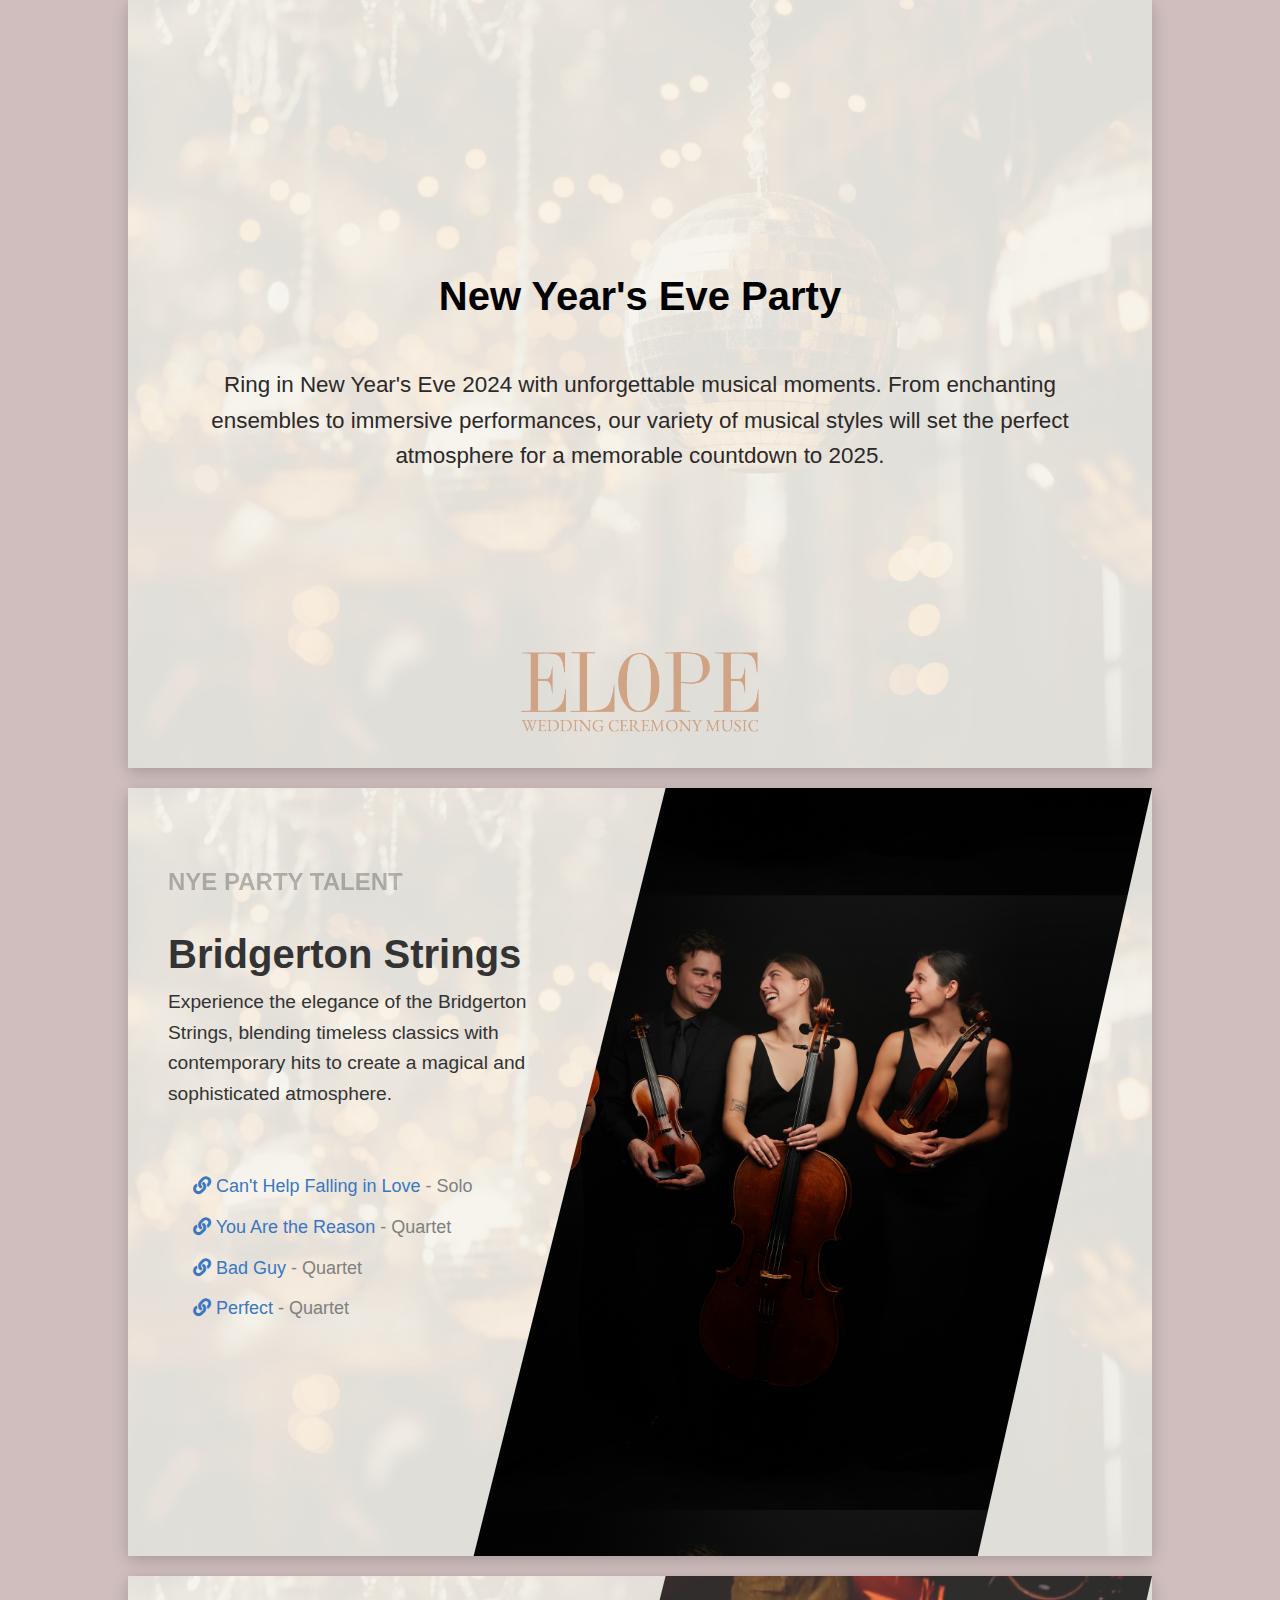
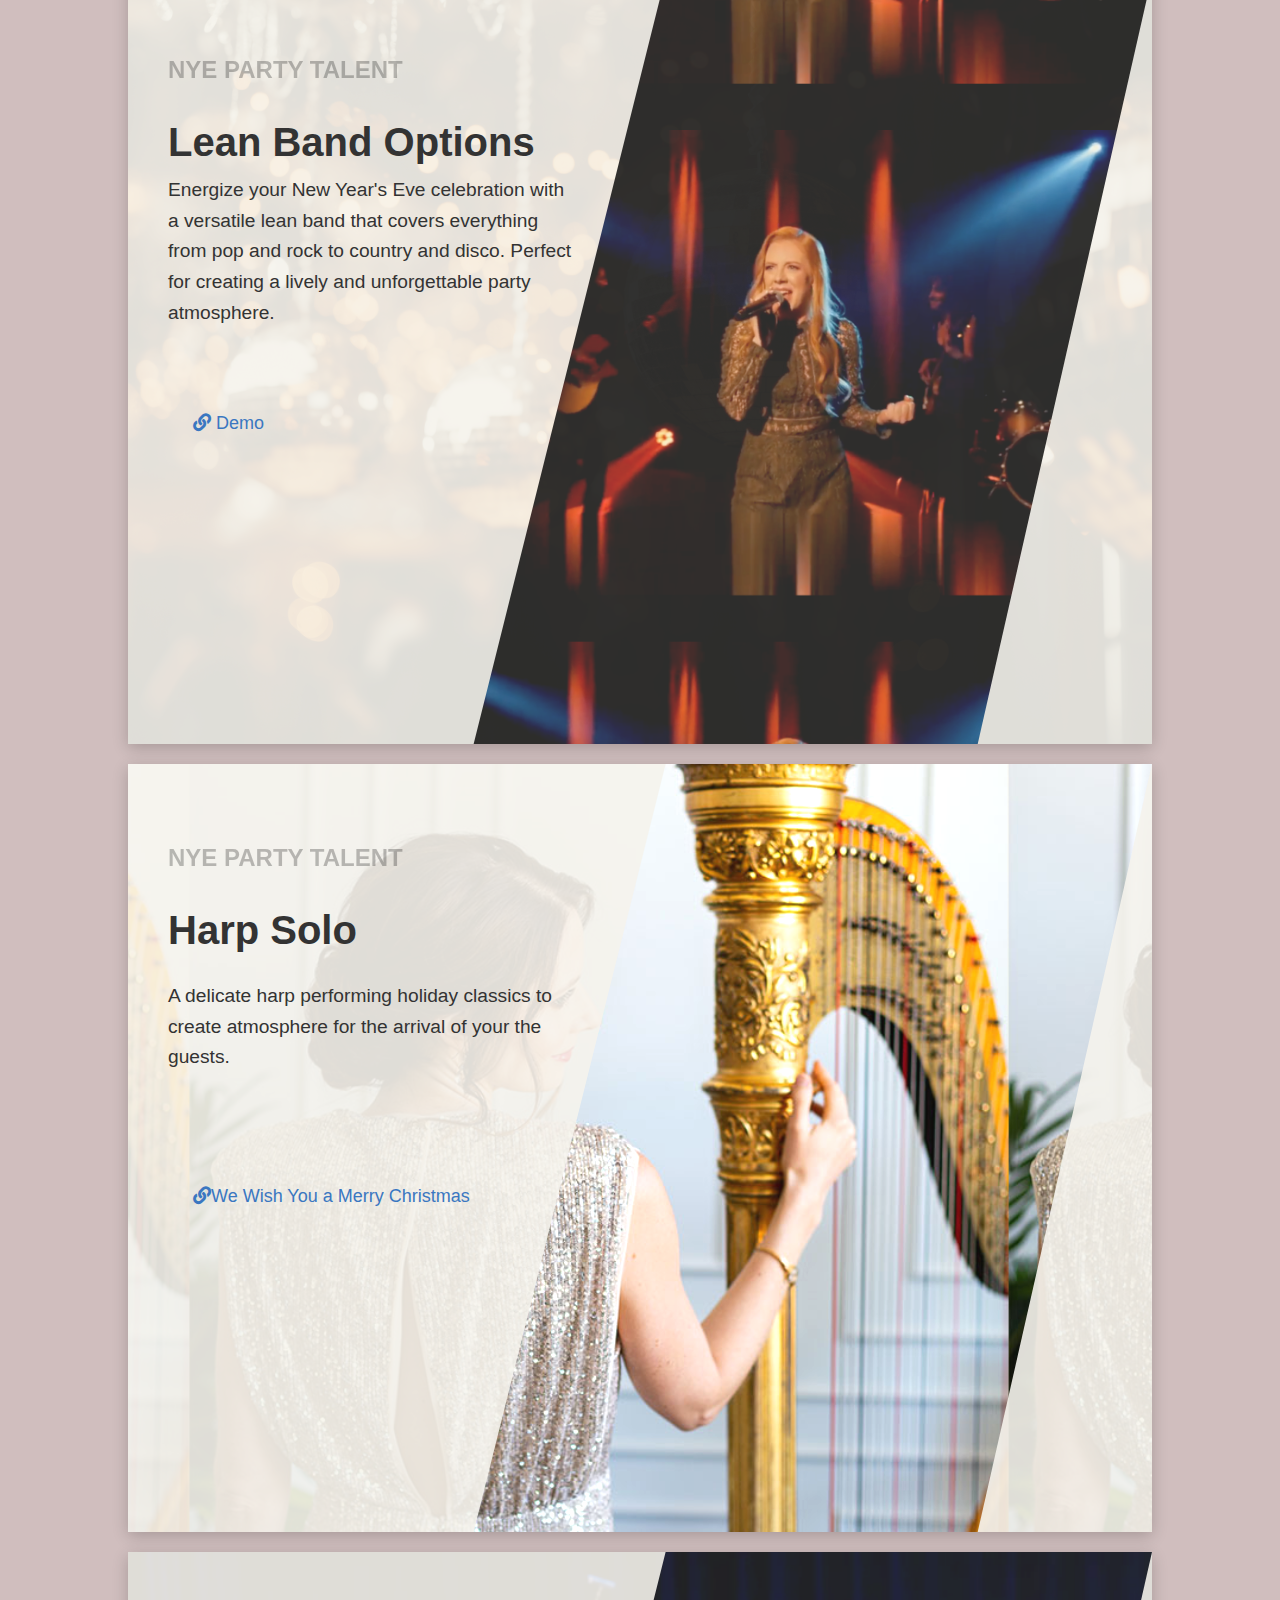
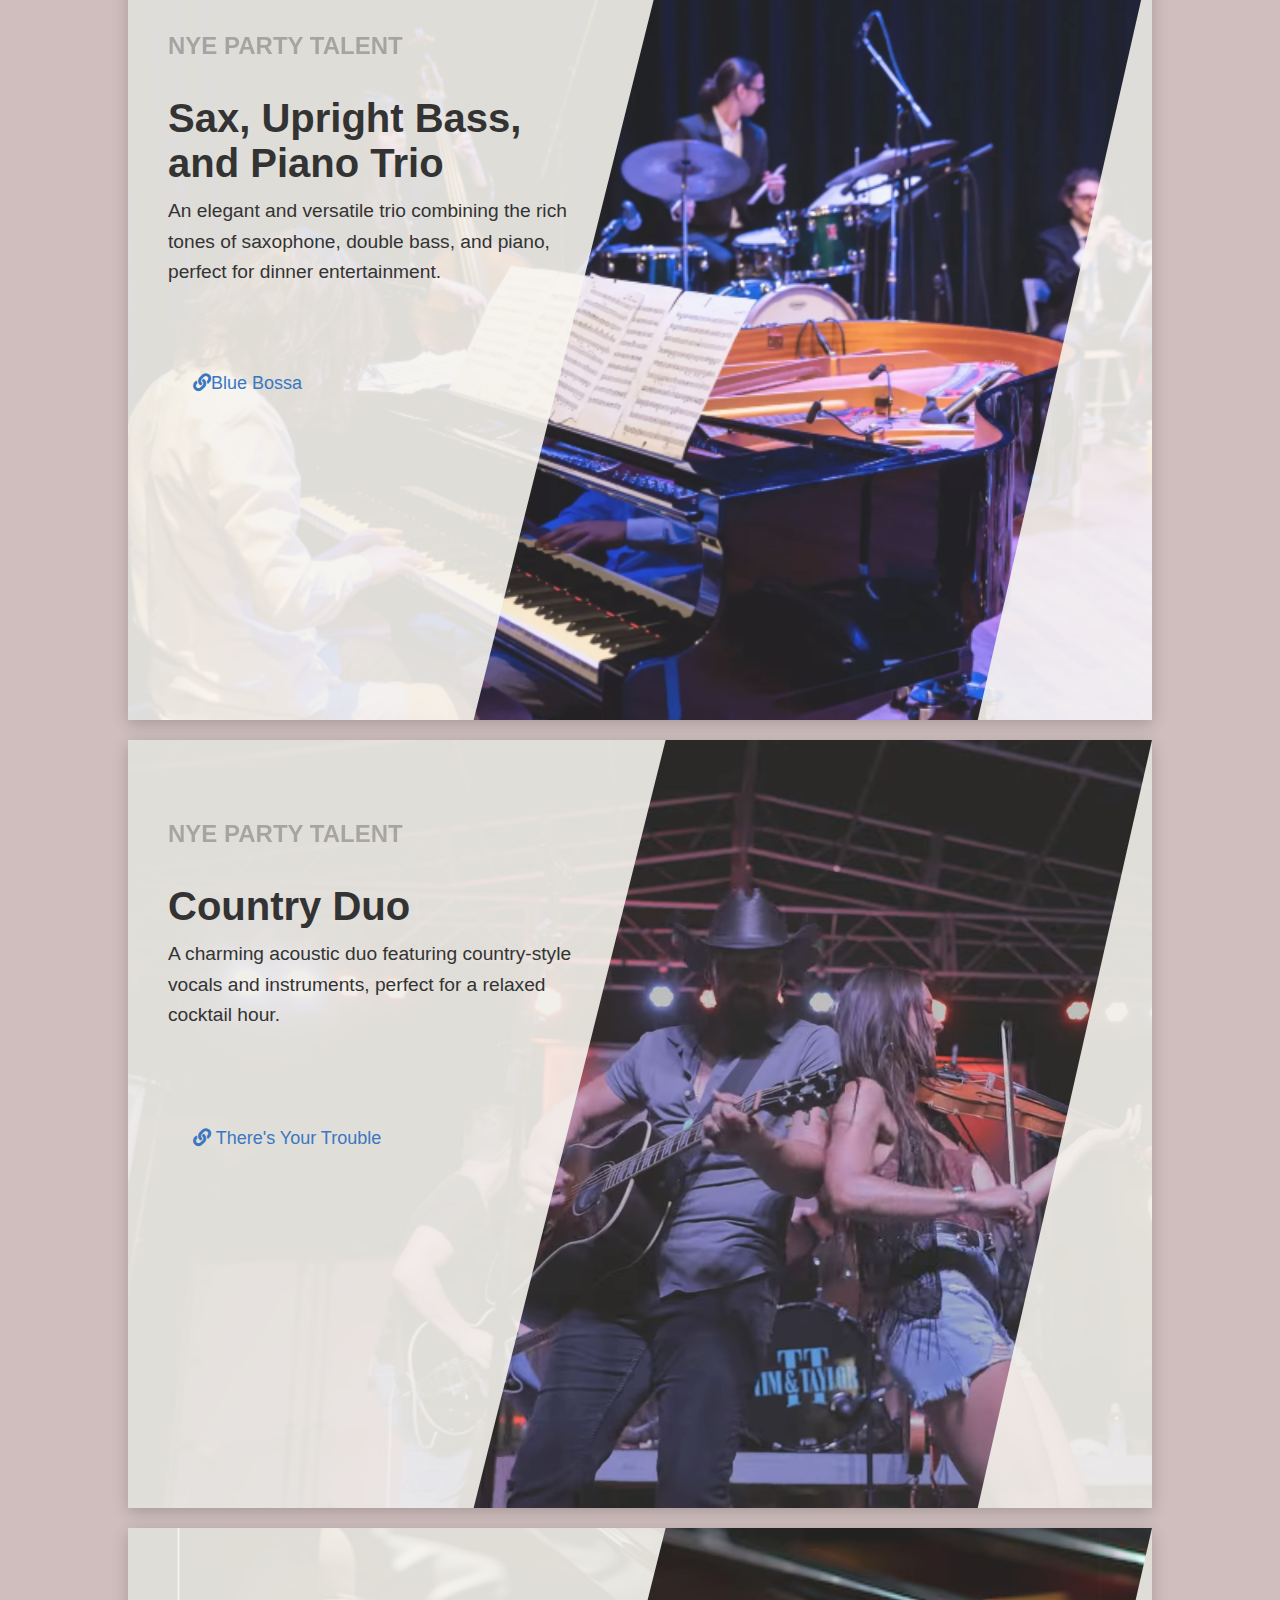
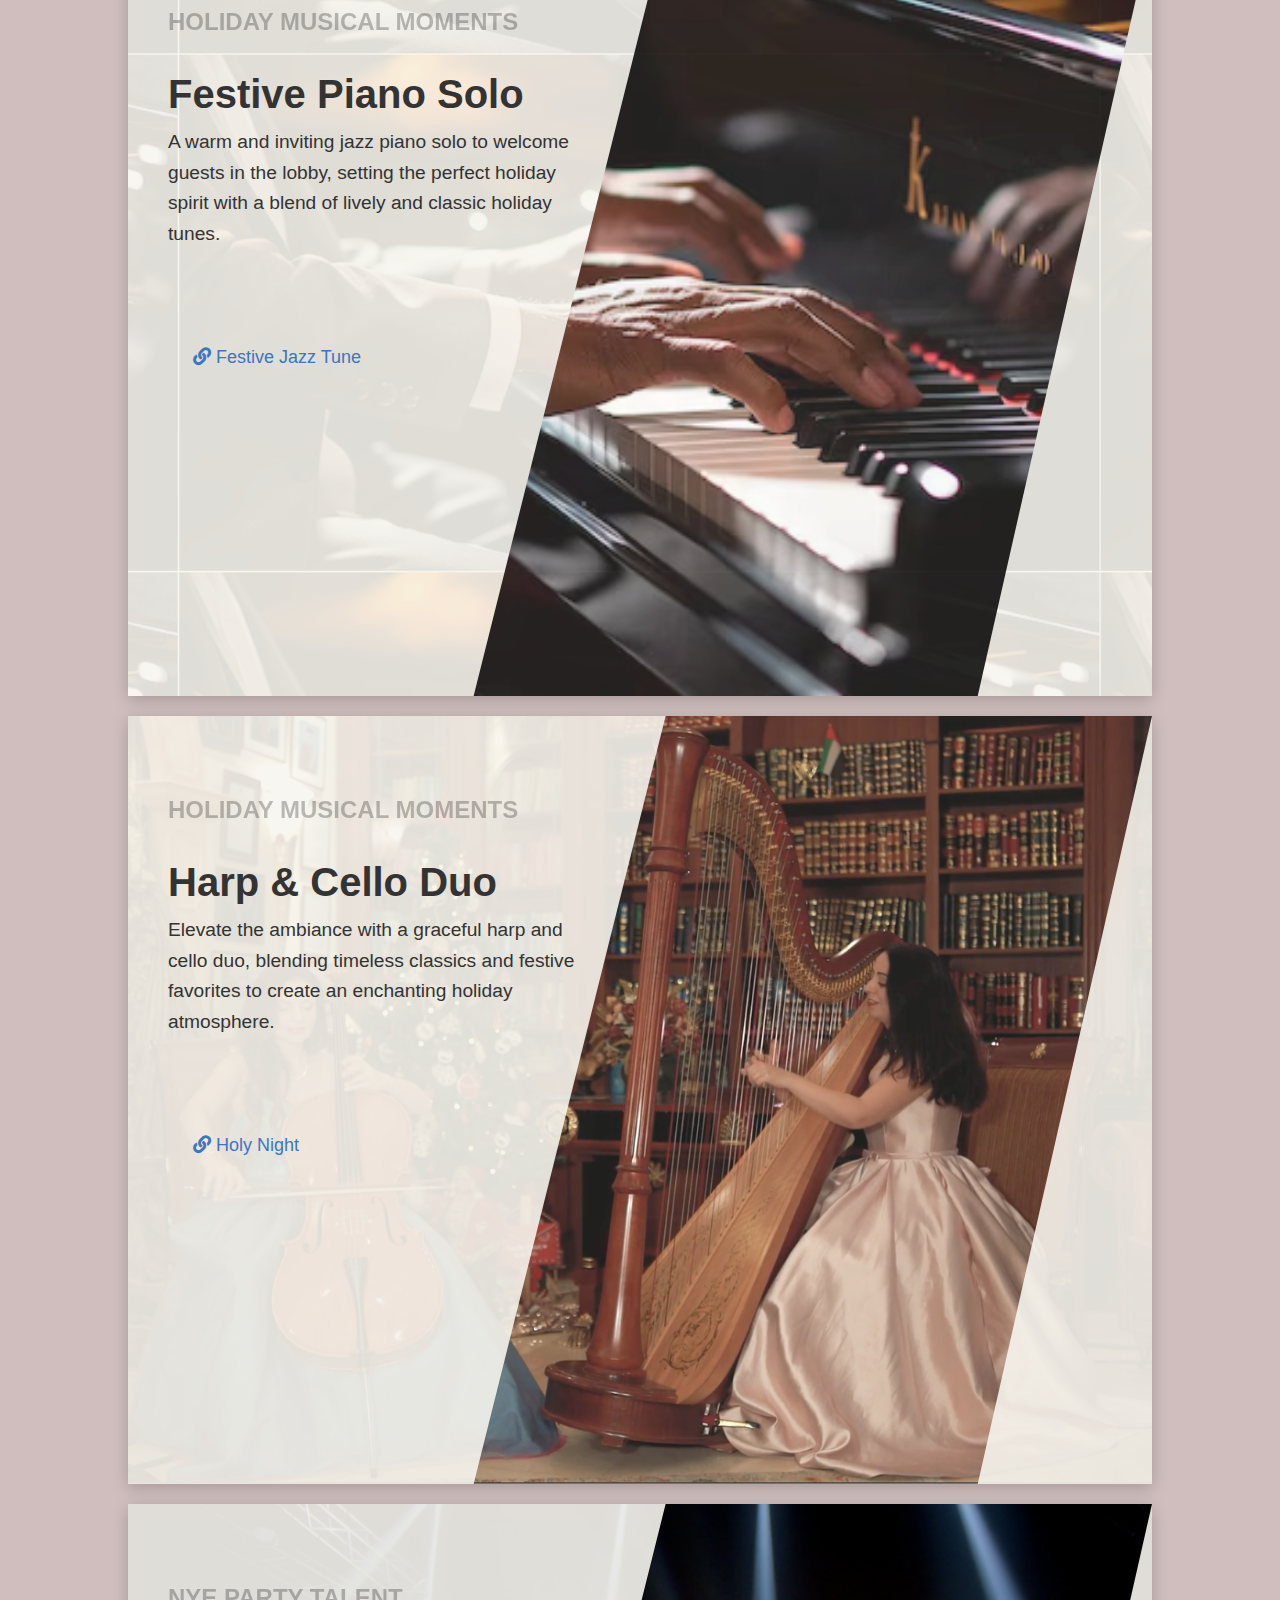
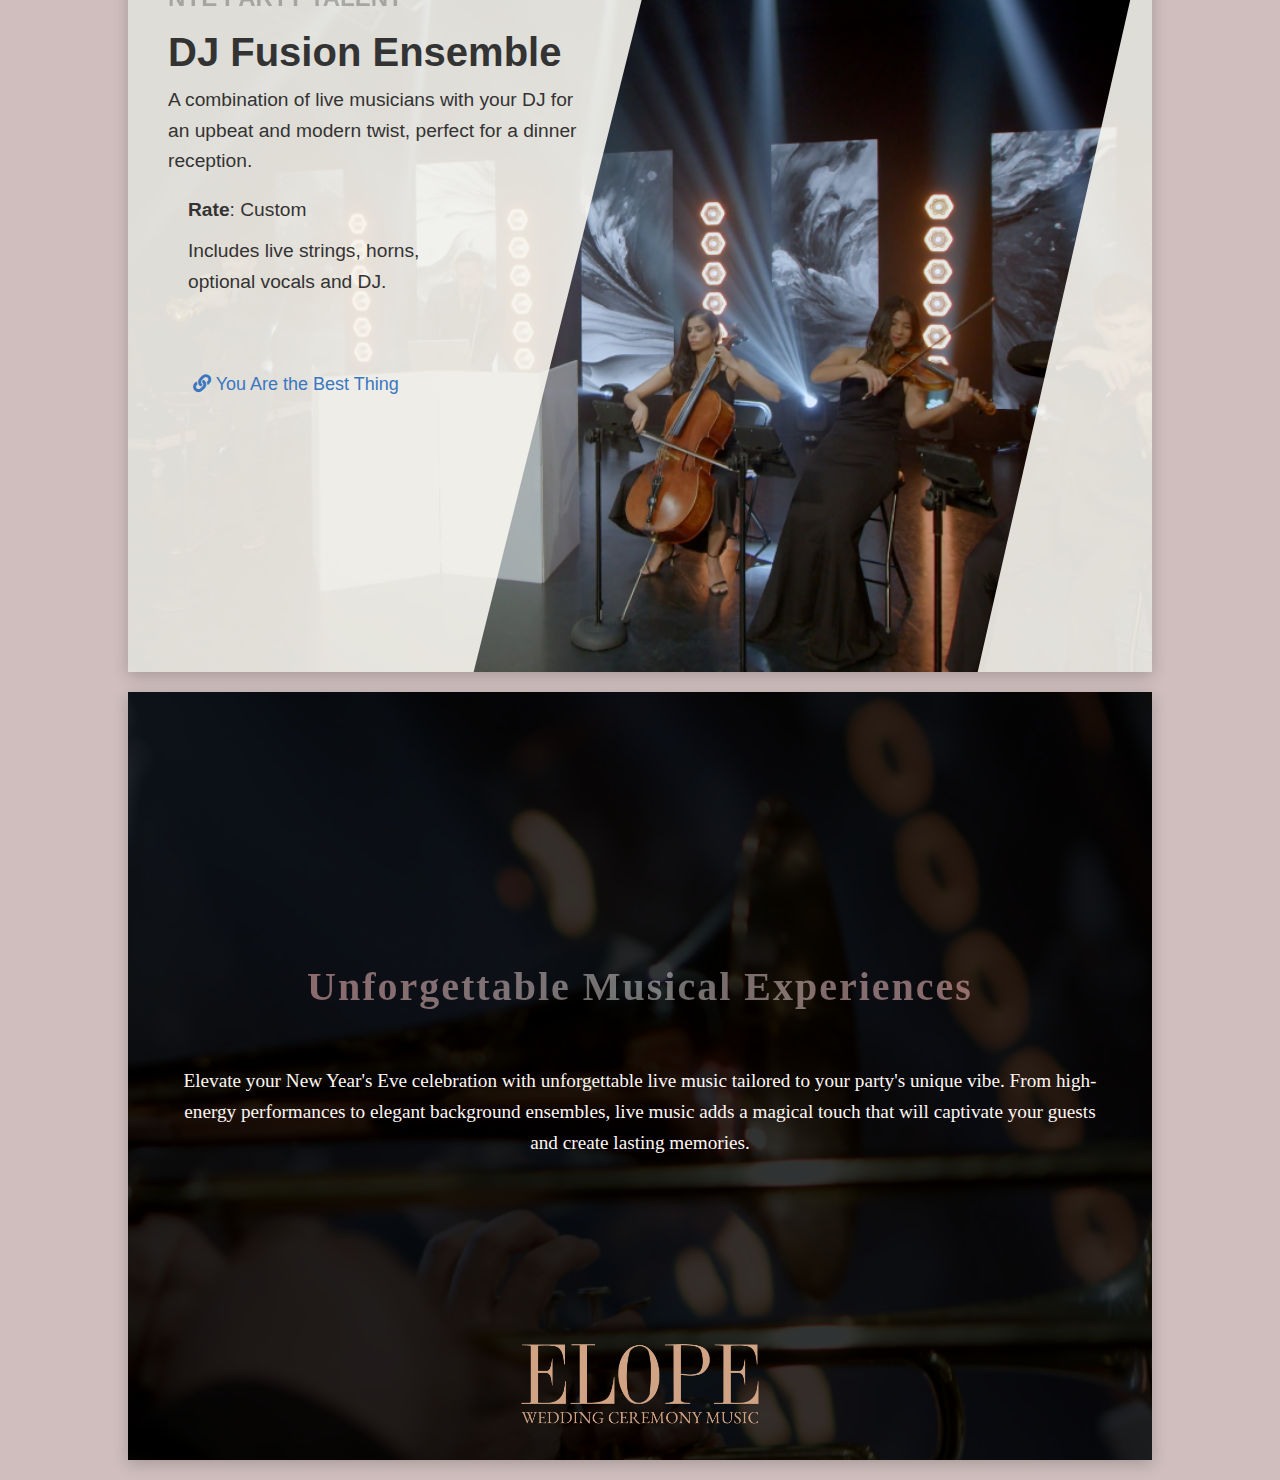
<file: index-pres.html>
<!DOCTYPE html>
<html lang="en">
<head>
    <meta charset="UTF-8">
    <meta name="viewport" content="width=device-width, initial-scale=1.0">
    <title>Aspen Wedding Presentation</title>
    <link rel="stylesheet" href="styles.css">
    <link rel="stylesheet" href="https://cdnjs.cloudflare.com/ajax/libs/font-awesome/6.0.0-beta3/css/all.min.css">
    <link href="https://cdnjs.cloudflare.com/ajax/libs/font-awesome/5.15.4/css/all.min.css" rel="stylesheet">

</head>
<body>
    <div class="container">
            <!-- Slide 1 -->

            <div class="slide">
                <div class="background-image-aspen"></div>
                <div class="dark-overlay"></div>
                <div class="content" contenteditable="false">
                    <h1 style="text-align: center;">New Year's Eve Party</h1><br>
                    <p style="font-size: 1.4em; color: rgb(43, 41, 41); list-style: none; padding: 0; margin: 20px auto; line-height: 1.6; text-align: center;">
                        Ring in New Year's Eve 2024 with unforgettable musical moments. From enchanting ensembles to immersive performances, our variety of musical styles will set the perfect atmosphere for a memorable countdown to 2025.
                    </p>
                </div>
                <div class="bottom-image">
                    <img src="images/logo.png" alt="logo">
                </div>
            </div>
            
        
            <!-- Slide 2 -->
            <!-- <div class="slide" style="background: url(aspen3.jpg); background-size: 100%;">
                <div class="dark-overlay"></div>
                <div class="content" contenteditable="false">
                    <h2>Sound Support Options</h2><br>
                    <ul>
                        <li>Sound Technician: $700</li>
                        <li>2 High-end lapel mics + 1 wireless handheld mic: $300</li>
                        <li>Equipment rental: Mixer, PA Speaker + 3 Satellite Speakers: $800</li>
                        
                        <li>Cocktail Hour PA Speaker, 1 satellite speaker with wireless receiver: $350</li>
                    </ul>
                </div>
                <div class="bottom-image">
                    <img src="images/logo.png" alt="logo">
                </div>
            </div> -->

            <!-- Slide 3 -->
            <div class="slide">
                <div class="background-image-aspen"></div>
                <div class="dark-overlay"></div>
                <div class="image-strip-bridge"></div>
                <div class="content-top-left">
                    <h3>NYE PARTY TALENT</h3>
                    <br>
                    <br>
                    <h2>Bridgerton Strings</h2>
                    <p>Experience the elegance of the Bridgerton Strings, blending timeless classics with contemporary hits to create a magical and sophisticated atmosphere.</p>
                    <ul>
                        <br>
                        <!-- <li><span style="font-weight: bold;">String Quartet</span>: $3,000</li>
                        
                        <li><span style="font-weight: bold;">String Trio</span>: $2,250</li>
                        <li><span style="font-weight: bold;">Solo</span>: $1,250</li> -->
                        <br>
                       
            
                        <!-- <li style="font-size: 12pt; color: grey;">* Quartet day rate: $5,500</li> -->
                        <li>
                            <a href="https://youtube.com/shorts/MOiYR5qnBjA?si=XigzWLwcxB7rqyEr" target="_blank">
                                <i class="fas fa-link"></i> Can't Help Falling in Love <span style="color: grey;">- Solo</span>
                            </a>
                        </li>
                        <li>
                            <a href="https://youtu.be/UrGopCwAsnU" target="_blank">
                                <i class="fas fa-link"></i> You Are the Reason  <span style="color: grey;">- Quartet</span>
                            </a>
                        </li>
            
                        <li>
                            <a href="https://youtu.be/uEfV_F4D-2s" target="_blank">
                                <i class="fas fa-link"></i> Bad Guy  <span style="color: grey;">- Quartet</span>
                            </a>
                        </li>
                        <li>
                            <a href="https://youtu.be/jFM4HpJote8" target="_blank">
                                <i class="fas fa-link"></i> Perfect <span style="color: grey;">- Quartet</span>
                            </a>
                        </li>
                        <br>
                        <li style="display: none;">
                            <a href="https://feelgd777.github.io/Presentation/" target="_blank">
                                <i class="fas fa-file-pdf"></i> Dresses
                            </a>
                        </li>
                        
                        
                        
                    </ul>
                </div>
            </div>

            <!-- <div class="slide">
                <div class="background-image-aspen"></div> 
                <div class="dark-overlay"></div> 
                <div class="image-strip-pathway"></div>
                <div class="content-top-left"> 
                    <h3>CEREMONY ARRIVAL EXPERIENCE</h3><br><br>
                    <h2>Pathway Violinists</h2>
                    <p>
                        Create a magical and immersive experience with violinits performing along the pathway as guests arrive, setting the perfect tone for the ceremony.
                    </p> <br>
                    <ul>
                        <li><span style="font-weight: bold;">Rate per Player</span>: $1,000</li>
                    
                        <li>
                            <a href="https://www.youtube.com/shorts/TlRKB86W8Kg?feature=share" target="_blank">
                                <i class="fas fa-link"></i> Demo Reel
                            </a>
                        </li>
                    </ul>
                </div>
            </div> -->

            <div class="slide">
                <div class="background-image-aspen"></div>
                <div class="dark-overlay"></div>
                <div class="image-strip-lj"></div>
                <div class="content-top-left"> 
                    <h3>NYE PARTY TALENT</h3><br><br>
                    <h2>Lean Band Options</h2>
                    <p>
                        Energize your New Year's Eve celebration with a versatile lean band that covers everything from pop and rock to country and disco. Perfect for creating a lively and unforgettable party atmosphere.
                    </p> <br>
                    <ul>
                        <!-- <li><span style="font-weight: bold;">Duo</span>: $3,500</li>
                        <li><span style="font-weight: bold;">Trio</span>: $5,000</li>
                        <li><span style="font-weight: bold;">Quartet</span>: $6,500</li>
                        <li><span style="font-weight: bold;">Full Band</span>: $7,000</li> -->
                        <li>
                            <br>
                            <br>
                            <a href="https://drive.google.com/file/d/1JIzvc99JfrVc7iU4-YsU-5wQqnAY50Tl/preview" target="_blank">
                                <i class="fas fa-link"></i> Demo
                            </a>
                        </li>
                    </ul>
                </div>
            </div>
            
            
            

            <!-- Slide 4 -->
            <!-- <div class="slide" style="display: none;">
                <div class="background-image"></div>
                <div class="dark-overlay"></div>
                <div class="image-strip"></div>
                <div class="content-top-left">
                    <h3>B) CEREMONY AND <br>COCKTAIL HOUR</h3>
                    <br>
                    <br>
                    <h2>Harp + String Trio</h2>
                    <p>Elegance of a harp during the ceremony, transitioning seamlessly into the warmth of a string trio for cocktails.</p>
                    <br>
                    <ul>
                        <li><span style="font-weight: bold;">Rate</span>: $4,400:
                            <ul>
                                <li>Harp: $1,800</li>
                                <li>String Trio: $2,600</li>
                                
                            </ul>
                            <br>                        
                            <li style="list-style-type: none; margin-left: 0px; display: none;">*String Trio day rate: $4,000</li>

                        </li>
                        
                        <li>
                            <a href="https://youtu.be/v4yCPHczI48?si=5lU4gp_uGPCZ8xvF" target="_blank">
                            <i class="fas fa-link"></i>Ave Maria
                            </a>
                        </li>
                    </ul>
                </div>
            </div> -->

            <!-- Slide 5 -->
            <div class="slide">
                <div class="background-image-harp"></div>
                <div class="dark-overlay"></div>
                <div class="image-strip-harp"></div>
                <div class="content-top-left">
                    <h3>NYE PARTY TALENT</h3>
                    <br>
                    <br>
                    <h2>Harp Solo</h2><br>
                    <p>A delicate harp performing holiday classics to create atmosphere for the arrival of your the guests.</p>
                    <br><br>
                    <ul>
                        <!-- <span style="font-weight: bold;">Rate</span>: $1,250 -->
                        <ul>
                            <!-- <li style="display: none;">Ceremony Harp: $1,800</li>
                            <li style="display: none;">Duo Options: $1,750 -->
                                <br>
                                <!-- <ul>
                                    <li>Guitar/Violin</li>
                                    <li>Violin/Cello</li>
                                    <li>Piano/Cello</li>
                                    <li>Piano/Violin</li>
                                </ul> -->
                            </li>
                        </ul>
                        <br>
                       
                        <li>
                            <a href="https://youtube.com/shorts/YiSY3wBbkTo?feature=share" target="_blank">
                                <i class="fas fa-link"></i>We Wish You a Merry Christmas
                            </a>
                        </li>
                    </ul>
                </div>
            </div>

            <!-- Slide 6 -->
            <div class="slide">
                <div class="background-image-sax"></div>
                <div class="dark-overlay"></div>
                <div class="image-strip-sax"></div>
                <div class="content-top-left">
                    <h3>NYE PARTY TALENT</h3>
                    <br>
                    <br>
                    <h2>Sax, Upright Bass, and Piano Trio</h2>
                    <p>An elegant and versatile trio combining the rich tones of saxophone, double bass, and piano, perfect for dinner entertainment.</p>
                    <br>
                    <ul>
                        <!-- <li><span style="font-weight: bold;">Rate</span>: $4,000</li> -->
                        <br>
                        <br>
                        

                        <li>
                            <a href="https://youtu.be/hNwOA8QQHIE" target="_blank">
                                <i class="fas fa-link"></i>Blue Bossa
                            </a>
                        </li>
                    </ul>
                </div>
            </div>

            <!-- Slide 7 -->
            <div class="slide">
                <div class="background-image-country"></div>
                <div class="dark-overlay"></div>
                <div class="image-strip-country"></div>
                <div class="content-top-left">
                    <h3>NYE PARTY TALENT</h3>
                    <br>
                    <br>
                    <h2>Country Duo</h2>
                    <p>A charming acoustic duo featuring country-style vocals and instruments, perfect for a relaxed cocktail hour.</p>
                    <ul>
                        <br>
                        <!-- <li><span style="font-weight: bold;">Rate</span>: $4,700</li> -->
                        <br>
                        <br>
                        

                        <li>
                            <a href="https://youtu.be/9I8Wl2MYlJI" target="_blank">
                                <i class="fas fa-link"></i> There's Your Trouble
                            </a>
                        </li>
                    </ul>
                </div>
            </div>
            <!-- Slide 8 -->
            <div class="slide" style="display: none;">
                <div class="background-image-andy"></div>
                <div class="dark-overlay"></div>
                <div class="image-strip-andy"></div>
                <div class="content-top-left">
                    <h3>NYE PARTY TALENT</h3>
                    <br>
                    <br>
                    <h2>Singer Guitarist</h2>
                    <p>An intimate singer/multi-instrumentalist performance, creating a warm and personal atmosphere, ideal for a cocktail hour.</p>
                    <ul>
                        <br>
                        <!-- <li><span style="font-weight: bold;">Rate</span>: $2,000</li> -->
                        <br>
                        <br>
                        

                        <li>
                            <a href="https://youtu.be/Kx52s_uOrJQ" target="_blank">
                                <i class="fas fa-link"></i> Demo reel
                            </a>
                        </li>
                    </ul>
                </div>
            </div>
            <!-- Slide 9 -->
            <div class="slide">
                <div class="background-image-piano"></div>
                <div class="dark-overlay"></div>
                <div class="image-strip-piano"></div>
                <div class="content-top-left">
                    <h3>HOLIDAY MUSICAL MOMENTS</h3>
                    <br>
                    <br>
                    <h2>Festive Piano Solo</h2>
                    <p>A warm and inviting jazz piano solo to welcome guests in the lobby, setting the perfect holiday spirit with a blend of lively and classic holiday tunes.</p>
                    <ul>
                        <br>
                        <!-- <li><span style="font-weight: bold;">Rate</span>: $1,250</li> -->
                        <br>
                        <br>
                        <li>
                            <a href="https://youtube.com/shorts/mjpYUQHxYJ0?feature=share" target="_blank">
                                <i class="fas fa-link"></i> Festive Jazz Tune
                            </a>
                        </li>
                    </ul>
                </div>
            </div>    
            <!-- Slide 10 -->
            <div class="slide">
                <div class="background-image-harpduo"></div>
                <div class="dark-overlay"></div>
                <div class="image-strip-harpduo"></div>
                <div class="content-top-left">
                    <h3>HOLIDAY MUSICAL MOMENTS</h3>
                    <br>
                    <br>
                    <h2>Harp & Cello Duo</h2>
                    <p>Elevate the ambiance with a graceful harp and cello duo, blending timeless classics and festive favorites to create an enchanting holiday atmosphere.</p>
                    <ul>
                        <br>
                        <!-- <li><span style="font-weight: bold;">Rate</span>: $2,000</li> -->
                        <br>
                        <br>
                        <li>
                            <a href="https://youtu.be/QIfoSkPvf70" target="_blank">
                                <i class="fas fa-link"></i> Holy Night
                            </a>
                        </li>
                    </ul>
                </div>
            </div>
            
            <!-- Slide 11 -->           
            <!-- <div class="slide" style="display: none;">
                <div class="background-image-flamenco"></div>
                <div class="dark-overlay"></div>
                <div class="image-strip-flamenco"></div>
                <div class="content-top-left">
                    <h3>COCKTAIL HOUR TALENT</h3>
                    <br>
                    <h2>Flamenco Guitar Duo</h2>
                    <p>Experience the vibrant sounds of our Flamenco Guitar Duo, performing stylized pop covers.</p>
                    <br>
                    <ul style="width: 300px;">
                        <li><span style="font-weight: bold;">Rate</span>: $2,500</li>
                        
                        <li>
                            <br>
                            <br>
                        <li>
                            <a href="https://youtu.be/KzI1XER_G5M" target="_blank">
                                <i class="fas fa-link"></i> Demo reel
                            </a>
                        </li>
                        </li>
                    </ul>
                </div>
            </div>
             -->
            <!-- Slide 12 -->
            <div class="slide">
                <div class="background-image-fusion"></div>
                <div class="dark-overlay"></div>
                <div class="image-strip-fusion"></div>
                <div class="content-top-left">
                    <h3>NYE PARTY TALENT</h3>
                    <br>
                    <h2>DJ Fusion Ensemble</h2>
                    <p>A combination of live musicians with your DJ for an upbeat and modern twist, perfect for a dinner reception.</p>
                    <br>
                    <ul style="width: 300px;">
                        <li><span style="font-weight: bold;">Rate</span>: Custom</li>
                        <li>Includes live strings, horns, optional vocals and DJ.
                            <br>
                        <br>
                        <br>

                        <li>
                            <a href="https://youtu.be/MJfCZaehoJE" target="_blank">
                                <i class="fas fa-link"></i> You Are the Best Thing
                            </a>
                        </li>
                        </li>
                    </ul>
                </div>
            </div>

            <!-- Slide 13 -->
            <!-- <div class="slide">
                <div class="background-image-electric"></div>
                <div class="dark-overlay"></div>
                <div class="image-strip-electric"></div>
                <div class="content-top-left">
                    <h3>AFTERPARTY TALENT</h3>
                    <br>
                    <br>
                    <h2>LED Violin</h2>
                    <p>For a high-energy afterparty, elevate the atmosphere with a dynamic LED violin performance that keeps the excitement going well into the night.</p>
                    <br>
                    <ul>
                        <li>LED Violin Performance: $1,800</li>
                        <br>
                        <br>
                        

                        <li>
                            <a href="https://youtu.be/bD0irKOQTIk" target="_blank">
                                <i class="fas fa-link"></i>Afterparty violin
                            </a>
                        </li>
                    </ul>
                </div>
            </div> -->
            <!-- Slide 14 -->
            <!-- <div class="slide">
                <div class="background-image"></div>
                <div class="dark-overlay"></div>
                <div class="image-strip-perc"></div>
                <div class="content-top-left">
                    <h3>AFTERPARTY TALENT</h3>
                    <br>
                    <br>
                    <h2>Percussion Fusion</h2>
                    <p>A dynamic and high-energy percussion experience to keep the party going.</p>
                    <br>
                    <ul>
                        <li>Percussion Duo: $3,000</li>
                        <br>
                        <li>
                            <a href="https://youtu.be/wmwwclrE4OY" target="_blank">
                                <i class="fas fa-link"></i>Afterparty percussion
                            </a>
                        </li>
                    </ul>
                    <br>
                    <br>
                    <h2>Horns and DJ</h2>
                    <p style= "width: 350px;">Add the vibrant sounds of saxophone and trumpet alongside your DJ for an unforgettable afterparty.</p>
                    <br>
                    <ul>
                        <li>Sax and trumpet: $2,500</li>
                    </ul>
                </div>
                
            </div> -->

            <!-- Slide 15 -->            
            <!-- <div class="slide">
                <div class="background-image-bluegrass"></div>
                <div class="dark-overlay"></div>
                <div class="image-strip-bluegrass"></div>
                <div class="content-top-left">
                    <h3>WELCOME DINNER TALENT</h3>
                    <br>
                    <h2>Bluegrass Americana Quartet</h2>
                    <p>Enjoy the lively tunes of our Bluegrass Americana Band, perfect for adding a rustic charm to your event.</p>
                    <br>
                    <ul style="width: 300px;">
                        <li><span style="font-weight: bold;">Rate</span>: $5,700 <br><br>*with sound equipment/production</li>
                        <li>
                            <br>
                            
                        <li>
                            <a href="https://youtu.be/HxOhKWTLvZU" target="_blank">
                                <i class="fas fa-link"></i> Demo reel
                            </a>
                        </li>
                        </li>
                    </ul>
                </div>
            </div> -->
            
            
            <!-- Last Slide: Immersive Musical Experiences -->

            <div class="slide special-slide" style="display: none;">
                <div class="text-overlay" style="background-color: rgba(0, 0, 0, 0.8); position: absolute; top: 0; left: 0; width: 100%; height: 100%; z-index: 1;"></div>
                <div class="content" contenteditable="false">
                    <h2 class="title shimmer-effect">Immersive Musical Experiences</h2>
                    <br>
                    <br>
                    
                
                    
                    <!-- New Orleans-Style Brass Fanfare -->
                    <h3>New Orleans-Style Brass Fanfare</h3><br>
                    <p class="description">Elevate the conclusion of your ceremony with a vibrant brass trio, delivering a grand, fanfare-style performance that fills the air with joy and celebration. This unforgettable moment transitions effortlessly as the strings take over, creating a harmonious blend of lively brass and elegant strings. <em>Imagine the iconic opening of</em> "All You Need is Love" <em>by The Beatles with the brass ensemble's celebratory bursts of sound.</em></p>
                    <br>
                    <!-- Elevated String Ensemble Welcome -->
                    <h3>Elevated String Ensemble Welcome</h3><br>
                    <p class="description">
                        Welcome your guests to the reception area with strings in beautiful dresses on raised platforms, creating a striking and elegant image that sets a magical tone for the evening.
                        <a href="https://youtube.com/shorts/TlRKB86W8Kg?feature=share" target="_blank" style="color: #3a77c1; text-decoration: none;"><i class="fas fa-link"> </i> Examples
                            <span></span>
                            
                        </a>
                    </p>
                    
                    
                    <div class="bottom-image">
                        <img src="images/logo.png" alt="logo">
                    </div>
                </div>
                
            </div>

            <div class="slide special-slide" style="position: relative; display: none;">
                <!-- Dark shading/film under text -->
                <div class="text-overlay" style="background-color: rgba(0, 0, 0, 0.8); position: absolute; top: 0; left: 0; width: 100%; height: 100%; z-index: 1;"></div>
                
                <div class="content" contenteditable="false" style="position: relative; z-index: 2; padding: 20px;">
                    <br>
                    <br>
                    <br>
                    <br>
                    <h2 class="title shimmer-effect">Immersive Musical Experiences</h2>
                    <br><br>
                    
                    <!-- Signature "Bridgerton Medley" -->
                    <h3>Signature "Bridgerton Medley"</h3><br>
                    <p class="description">
                        Experience an exclusive Bridgerton-inspired medley, where the quartet seamlessly weaves together timeless classics and modern melodies reimagined for a Regency-era ambiance. This unforgettable performance will captivate guests, highlighting the evening with a perfect blend of elegance and intrigue.
                    </p>
                    <br>
            
                    <!-- Bridgerton-Inspired Attire for Musicians -->
                    <h3>Bridgerton-Inspired Attire for Musicians</h3><br>
                    <p class="description">
                        Our musicians are elegantly dressed in Regency-style costumes with subtle modern accents—jeweled headpieces and tailored details—that evoke Bridgerton’s period charm while blending contemporary style. Their attire adds to the ambiance, creating a visually stunning and immersive experience.
                    </p>
                    <br>
            
                    <!-- New Orleans-Style Brass Fanfare -->
                    <br><br>
                    <br>
                    <br>
                    <br>
                   
                    <br>
                    <div class="bottom-image">
                        <img src="images/logo.png" alt="logo">
                    </div>
                </div>
            </div>

            <div class="slide special-slide">
                <div class="text-overlay" style="background-color: rgba(0, 0, 0, 0.8); position: absolute; top: 0; left: 0; width: 100%; height: 100%; z-index: 1;"></div>
                <div class="content" contenteditable="false">
                    <h2 class="title shimmer-effect">Unforgettable Musical Experiences</h2>
                    <br>
                    <br>
                    <p class="description">
                        Elevate your New Year's Eve celebration with unforgettable live music tailored to your party's unique vibe. From high-energy performances to elegant background ensembles, live music adds a magical touch that will captivate your guests and create lasting memories.
                    <br>
                    <div class="bottom-image">
                        <img src="images/logo.png" alt="logo">
                    </div>
                </div>
            </div>
            
            
            
    </div>        
</body>
</html>
</file>
<file: styles.css>
* {
    margin: 0;
    padding: 0;
    box-sizing: border-box;
}

body {
    font-family: 'Arial', sans-serif;
    background-color: #d0bebe;
    display: flex;
    flex-direction: column;
    justify-content: center;
    align-items: center;
    font-family: 'Arial', sans-serif;
    margin: 0;
    padding: 0;
    background-size: 30%; /* Cover the entire body */
    background-attachment: fixed; /* Keep the background fixed */
    background-position: top; /* Center the background */
    background-repeat: no-repeat; /* Prevent repeating of the background */
    
}

.slide {
    display: flex;
    justify-content: space-between;
    align-items: center;
    width: 1024px;
    height: 768px;
    padding: 40px;
    background-color: #eef4fc;
    box-shadow: 0 4px 15px rgba(0, 0, 0, 0.2);
    margin-bottom: 20px;
    page-break-before: always;
    page-break-after: avoid;
    page-break-inside: avoid;
    overflow: hidden;
    position: relative; /* Required for absolute positioning of overlays */

}


/* Background Image */
.background-image {
    position: absolute;
    top: 0;
    left: 0;
    width: 100%;
    height: 100%;
    background-image: url('images/trio.JPG'); /* Your image path */
    background-size: 100%;
    background-position: 90%;
    z-index: 1; /* Set below overlays */
    /* padding: 20px; */
}

.background-image-harpduo {
    position: absolute;
    top: 0;
    left: 0;
    width: 100%;
    height: 100%;
    background-image: url('images/harp-duo1.png'); /* Replace with your image path */
    background-size: cover;
    background-position: 60%;
    z-index: 1; /* Set below overlays */
    /* padding: 20px; */
}
.background-image-bluegrass {
    position: absolute;
    top: 0;
    left: 0;
    width: 100%;
    height: 100%;
    background-image: url('images/bluegrass-band1.jpg'); /* Your image path */
    background-size: 115%;
    background-position: 100%;
    z-index: 1; /* Set below overlays */
    /* padding: 20px; */
}
.background-image-flamenco {
    position: absolute;
    top: 0;
    left: 0;
    width: 100%;
    height: 100%;
    background-repeat: no-repeat;
    background-image: url('images/flamenco.png'); /* Replace with your image path */
    background-size: 140%;
    z-index: 1; /* Set below overlays */
    /* padding: 20px; */
}

/* Background Image */
.background-image-perc {
    position: absolute;
    top: 0;
    left: 0;
    width: 100%;
    height: 100%;
    background-image: url('images/quartett.jpg'); /* Your image path */
    background-size: 80%;
    background-position: 90%;
    z-index: 1; /* Set below overlays */
    /* padding: 20px; */
}
.background-image-electric {
    position: absolute;
    top: 0;
    left: 0;
    width: 100%;
    height: 100%;
    background-image: url('images/electric.jpg'); /* Your image path */
    background-size: 80%;
    background-position: 90%;
    z-index: 1; /* Set below overlays */
    /* padding: 20px; */
}

.background-image-harp {
    position: absolute;
    top: 0;
    left: 0;
    width: 100%;
    height: 100%;
    background-image: url('images/Harpist.jpg'); /* Your image path */
    background-size: cover;
    background-size: 80%;
    background-position: 30%;
    z-index: 1; /* Set below overlays */
    /* padding: 20px; */
    

}

.background-image-fusion {
    position: absolute;
    top: 0;
    left: 0;
    width: 100%;
    height: 100%;
    background-image: url('images/dj-fusion2.png'); /* Your image path */
    background-size: cover;
    background-position: right;
    z-index: 1; /* Set below overlays */
}
.background-image-aspen {
    position: absolute;
    top: 0;
    left: 0;
    width: 100%;
    height: 100%;
    background-image: url('images/nye2.png'); /* Your image path */
    background-size: cover;
    background-position: center;
    z-index: 1; /* Set below overlays */
}
.background-image-piano {
    position: absolute;
    top: 0;
    left: 0;
    width: 100%;
    height: 100%;
    background-size: 90%;
    background-repeat: repeat;
    background-image: url('images/piano3.png'); /* Replace with your image path */
    background-position: center;
    z-index: 1; /* Set below overlays */
}
.background-image-sax {
    position: absolute;
    top: 0;
    left: 0;
    width: 100%;
    height: 100%;
    background-image: url('images/sax-trio.png'); /* Your image path */
    background-size: cover;
    background-position: center;
    z-index: 1; /* Set below overlays */
    
}
.background-image-country {
    position: absolute;
    top: 0;
    left: 0;
    width: 100%;
    height: 100%;
    background-image: url('images/country_1.png'); /* Your image path */
    background-size: cover;
    background-position: center;
    z-index: 1; /* Set below overlays */
    background-position: 10%
    
}
.background-image-andy {
    position: absolute;
    top: 0;
    left: 0;
    width: 100%;
    height: 100%;
    background-image: url('images/andy-2.jpg'); /* Your image path */
    background-size: 180%;
    background-position: 15%;
    z-index: 1; /* Set below overlays */
}

/* Dark Overlay */
.dark-overlay {
    position: absolute;
    top: 0;
    left: 0;
    width: 100%;
    height: 100%;
    background-color: rgba(247, 245, 238, 0.9); /* Adjust opacity for the dark effect */
    z-index: 2; /* Set above background image */
}

.content {
    z-index: 4
}

/* Diagonal Band Image Strip */
.image-strip {
    position: absolute;
    top: 0;
    left: 0;
    width: 100%;
    height: 100%;
    background-repeat: no-repeat;
    background-image: url('images/trio.JPG'); /* Replace with your image path */
    background-size: 115%;
    background-position: 1%;
    clip-path: polygon(20% 470%, 100% 0%, 60% -40%, 30% 120%);
    opacity: 1;
    z-index: 3; /* Set above dark overlay */

}
.image-strip-harpduo {
    position: absolute;
    top: 0;
    left: 0;
    width: 100%;
    height: 100%;
    background-repeat: repeat;
    background-image: url('images/harp-duo1.png'); /* Replace with your image path */
    background-size: cover;
    background-position: 60%;
    clip-path: polygon(20% 470%, 100% 0%, 60% -40%, 30% 120%);
    opacity: 0.9;
    z-index: 3; /* Set above dark overlay */

}

.image-strip-bluegrass {
    position: absolute;
    top: 0;
    left: 0;
    width: 100%;
    height: 100%;
    background-repeat: no-repeat;
    background-image: url('images/bluegrass-band1.jpg'); /* Replace with your image path */
    background-size: 115%;
    background-position: 100%;
    clip-path: polygon(20% 470%, 100% 0%, 60% -40%, 30% 120%);
    opacity: 1;
    z-index: 3; /* Set above dark overlay */

}

.image-strip-flamenco {
    position: absolute;
    top: 0;
    left: 0;
    width: 100%;
    height: 100%;
    background-repeat: no-repeat;
    background-image: url('images/flamenco.png'); /* Replace with your image path */
    background-size: 140%;
    background-position: cover;
    clip-path: polygon(20% 470%, 100% 0%, 60% -40%, 30% 120%);
    opacity: 0.9;
    z-index: 3; /* Set above dark overlay */

}
.image-strip-perc {
    position: absolute;
    top: 0;
    left: 0;
    background-repeat: no-repeat;
    width: 100%;
    height: 103%;
    background-image: url('images/perc.png'), url('images/trombone.png'); /* Replace with your image path */
    background-size: 100%, 85%;
    background-position: top, bottom;
    clip-path: polygon(20% 470%, 100% 0%, 60% -40%, 30% 120%);
    opacity: 1;
    z-index: 3; /* Set above dark overlay */

}
.image-strip-electric {
    position: absolute;
    top: 0;
    left: 0;
    width: 100%;
    height: 100%;
    background-image: url('images/electric.jpg'); /* Replace with your image path */
    background-size: 70%;
    background-position: -130% -6%;
    clip-path: polygon(20% 470%, 100% 0%, 60% -40%, 30% 120%);
    opacity: 1;
    z-index: 3; /* Set above dark overlay */

}

.image-strip-harp {
    position: absolute;
    background-repeat: repeat;
    left: 0;
    width: 100%;
    height: 100%;
    background-image: url('images/Harpist.jpg'); /* Replace with your image path */
    clip-path: polygon(20% 470%, 100% 0%, 60% -40%, 30% 120%);
    opacity: 0.95;
    z-index: 3; /* Set above dark overlay */
    background-size: cover;
    background-size: 80%;
    background-position: 30%;
    filter:brightness(1.1)
    

}

/* Background Image */
.image-strip-bridge {
    position: absolute;
    background-repeat: repeat;
    top: 0;
    left: 0;
    width: 100%;
    height: 100%;
    background-image: url('images/strings.JPEG'); /* Replace with your main image */
    background-size: 90%;
    background-position: 165% 70%;
    clip-path: polygon(20% 470%, 100% 0%, 60% -40%, 30% 120%); /* Diagonal effect */
    z-index: 2; /* Below content, above background */
}


.image-strip-fusion {
    position: absolute;
    top: 0;
    left: 0;
    width: 100%;
    height: 100%;
    background-image: url('images/dj-fusion2.png'); /* Replace with your image path */
    background-size: cover;
    background-position: right;
    clip-path: polygon(20% 470%, 100% 0%, 60% -40%, 30% 120%);
    opacity: 1;
    filter: saturate(1);
    z-index: 3; /* Set above dark overlay */
}
.image-strip-piano {
    position: absolute;
    top: 0;
    left: 0;
    width: 100%;
    height: 100%;
    background-repeat:no-repeat;
    background-image: url('images/piano3.png'); /* Replace with your image path */
    background-size: 140%;
    background-position: center;
    clip-path: polygon(20% 470%, 100% 0%, 60% -40%, 30% 120%);
    opacity: 0.85;
    z-index: 3; /* Set above dark overlay */
}
.image-strip-sax {
    position: absolute;
    top: 0;
    left: 0;
    width: 100%;
    height: 100%;
    background-image: url('images/sax-trio.png'); /* Replace with your image path */
    background-size: cover;
    background-position: center;
    clip-path: polygon(20% 470%, 100% 0%, 60% -40%, 30% 120%);
    opacity: 0.85;
    z-index: 3; /* Set above dark overlay */
}
.image-strip-country {
    position: absolute;
    top: 0;
    left: 0;
    width: 100%;
    height: 100%;
    background-image: url('images/country_1.png'); /* Replace with your image path */
    background-size: cover;
    background-position: center;
    clip-path: polygon(20% 470%, 100% 0%, 60% -40%, 30% 120%);
    opacity: 0.85;
    z-index: 3; /* Set above dark overlay */
    background-position: 10%;
}
.image-strip-andy {
    position: absolute;
    top: 0;
    left: 0;
    width: 100%;
    height: 100%;
    background-image: url('images/andy-2.jpg');
    background-size: 180%;
    background-position: 15%;
    clip-path: polygon(20% 470%, 100% 0%, 60% -40%, 30% 120%);
    opacity: 0.9;
    z-index: 3;
    
    /* background-position: 2%;  */

    /* Set above dark overlay */
    /* filter: contrast(0.8) sepia(0.6) saturate(2) brightness(0.8); */
}

/* Top-left content */
.content-top-left {
    margin-top: 40px;
    position: absolute;
    flex: 1;
    top: 40px;
    left: 40px;
    width: 40%;
    color: #333;
    z-index: 4; /* Set above all layers */
}

/* Bottom-right content */
.content-bottom-right {
    position: absolute;
    bottom: 40px;
    right: 40px;
    color: #333;
    background-color: rgba(255, 255, 255, 0.8);
    padding: 10px;
    border-radius: 8px;

}

a {
    color: #3a77c1; /* Link color */
    text-decoration:none; /* Remove underline */
    text-decoration-thickness: 0.02em;
    cursor: pointer;
    font-size: large;
    
}

a:hover {
    text-decoration:underline; /* Add underline on hover */
    color: #91b4e0;

}

p {
    font-size: 1.2em;
    line-height: 1.4;
}

i {
    margin-left: 5px; /* Add space between the text and icon */
}

h1, h2 {
    font-size: 2.5em;
    margin-bottom: 10px;
}


p, ul {
    font-size: 1.2em;
    color: #333;
    line-height: 1.6;
}

ul {
    list-style: none;
    padding: 10;
    margin-left: 20px; /* Indent the list */
}

ul li {
    margin-bottom: 10px;
}

ul ul {
    margin-top: 10px;
    list-style-type:disc; /* Different bullet style for nested lists */
    margin-left: 40px; /* Additional indentation for nested lists */
    font-size: inherit; /* Ensure font size is inherited from parent */
}
ul ul ul {
    list-style-type:"*";
    font-size: 90%;
    margin-left: 20px;
    text-align: left;
}

h3 {
    color: black;
    font-size: 18pt;
    opacity: 0.25;
 

}


/* Special Slide Styling */
.special-slide {
    /* background: linear-gradient(to bottom right, #e7b3b3, #a84b4b); */
    background: url(images/trombone.png);
    background-repeat: no-repeat;
    border-radius: 0px;
    padding: 50px;
    background-position: left;
    color: #f4f4f4;
    font-family: 'Georgia', serif;
    background-size: 100% auto; /* Stretch vertically */
    background-size: auto 100%;
    background-position: 100% center;

}

.title {
    font-size: 2.5em;
    color: #ede7db;
    text-align: center;
    margin-bottom: 20px;
    letter-spacing: 2px;
    text-decoration: none;
}

.sub-title {
    font-size: 1.8em;
    color: #e3cfb1;
    margin-top: 20px;
    margin-bottom: 10px;
}

.description {
    font-size: 1.2em;
    color: #dfd5d5;
    line-height: 1.6;
    margin-bottom: 30px;
}

/* Glimmer effect */
/* .title.shimmer-effect {
    background: linear-gradient(100deg, rgba(255, 255, 255, 0.2), rgba(228, 228, 228, 0.5), rgba(229, 156, 156, 0.2));
    background-size: 800% -900%;
    animation: shimmer 13s infinite;
    -webkit-background-clip: text;
    background-clip: text;
    color: transparent;
} */

.special-slide .title {
    background: linear-gradient(90deg, rgba(207, 139, 139, 0.712), rgba(228, 228, 228, 0.481), rgba(207, 139, 139, 0.712));
    /* -webkit-background-clip: text; */
    background-clip: text;
    color: transparent;
}


.special-slide h3 {
    font-size: 25px;
    color: #eae3e3;
    text-align: center;
    opacity: 1;
}

.special-slide .description {
    color: rgb(255, 247, 245);
    text-align: center;
}

.bottom-image {
    position: absolute; /* Positioning relative to the special slide */
    bottom: 25px; /* Space from the bottom */
    left: 50%; /* Centering */
 
    transform: translateX(-50%); /* Correct centering */
    z-index: 3; /* Ensure it’s above other content */
}

.bottom-image img {
    max-width: 50%; 
    height: auto; /* Maintain aspect ratio */
    position: relative;
    left: 25%;
}
/* New Image Strip with Overlays */
.image-strip-pathway {
    position: absolute;
    top: 0;
    left: 0;
    width: 100%;
    height: 100%;
    background-image: url('./images/platform.jpg'); /* Replace with your image */
    background-size: 80%;
    background-position: 80% 40%; /* Moves the image to the right */
    z-index: 2; /* Below content */
    clip-path: polygon(20% 470%, 100% 0%, 60% -40%, 30% 120%); /* Diagonal effect */
    opacity: 0.8;
    background-position: 100%;
}
.image-strip-lj {
    position: absolute;
    top: 0;
    left: 0;
    width: 100%;
    height: 100%;
    background-image: url('./images/LJ.png'); /* Replace with your image */
    background-size: 80%;
    background-position: 80% 40%; /* Moves the image to the right */
    z-index: 2; /* Below content */
    clip-path: polygon(20% 470%, 100% 0%, 60% -40%, 30% 120%); /* Diagonal effect */
    opacity: 0.8;
    background-position: 100%;
}



@media (max-width: 768px) {
    .bottom-image img {
        max-width: 70%; /* Scale for smaller devices */
    }
}

@media (max-width: 480px) {
    .bottom-image img {
        max-width: 90%; /* Further scale for very small devices */
    }
}

@media (max-width: 768px) {
    .bottom-image img {
        max-width: 70%; /* Scale for smaller devices */
    }
}

@media (max-width: 480px) {
    .bottom-image img {
        max-width: 90%; /* Further scale for very small devices */
    }
}

/* Subtle Shimmer Animation */
@keyframes shimmer {
    0% {
        background-position: -300% 0;
    }
    100% {
        background-position: 200% 0;
    }
}

/* Media query to remove the box-shadow when printing */
@media print {
    .slide {
        box-shadow: none; /* Disable box-shadow in print mode */
    }
}

@media print {
    body {
        background-color: #000; /* Dark background color */
        color: #f4f4f4; /* Light text color */
        align-self: center;
        justify-self: center;
    }

    .slide {
        background-color: #eef4fc; /* Preserve slide background color */
        color: #000000; /* Light text color */
        -webkit-print-color-adjust: exact; /* Ensure colors are preserved */
        print-color-adjust: exact;
        page-break-before: always;
        width: 1024px;
        margin: 0 auto; /* Center the slide horizontally */
        
    }

    /* Any other elements that need custom printing styles */
    .special-slide {
  
        margin:20px;
        
    }

    a {
        color: #3a77c1; /* Link color */
        text-decoration: underline; /* Show underline in print */
        font-size: large;
    }
   


    
    @media print {
        .special-slide .title {
            background: linear-gradient(90deg, rgba(207, 139, 139, 0.712), rgba(228, 228, 228, 0.481), rgba(207, 139, 139, 0.712));
            -webkit-background-clip: text; /* For webkit browsers */
            background-clip: text; /* For other browsers */
        }
    }
}

@media print {
    html, body {
        margin: 0;
        padding: 0;
        height: auto;
    }
}
</file>
